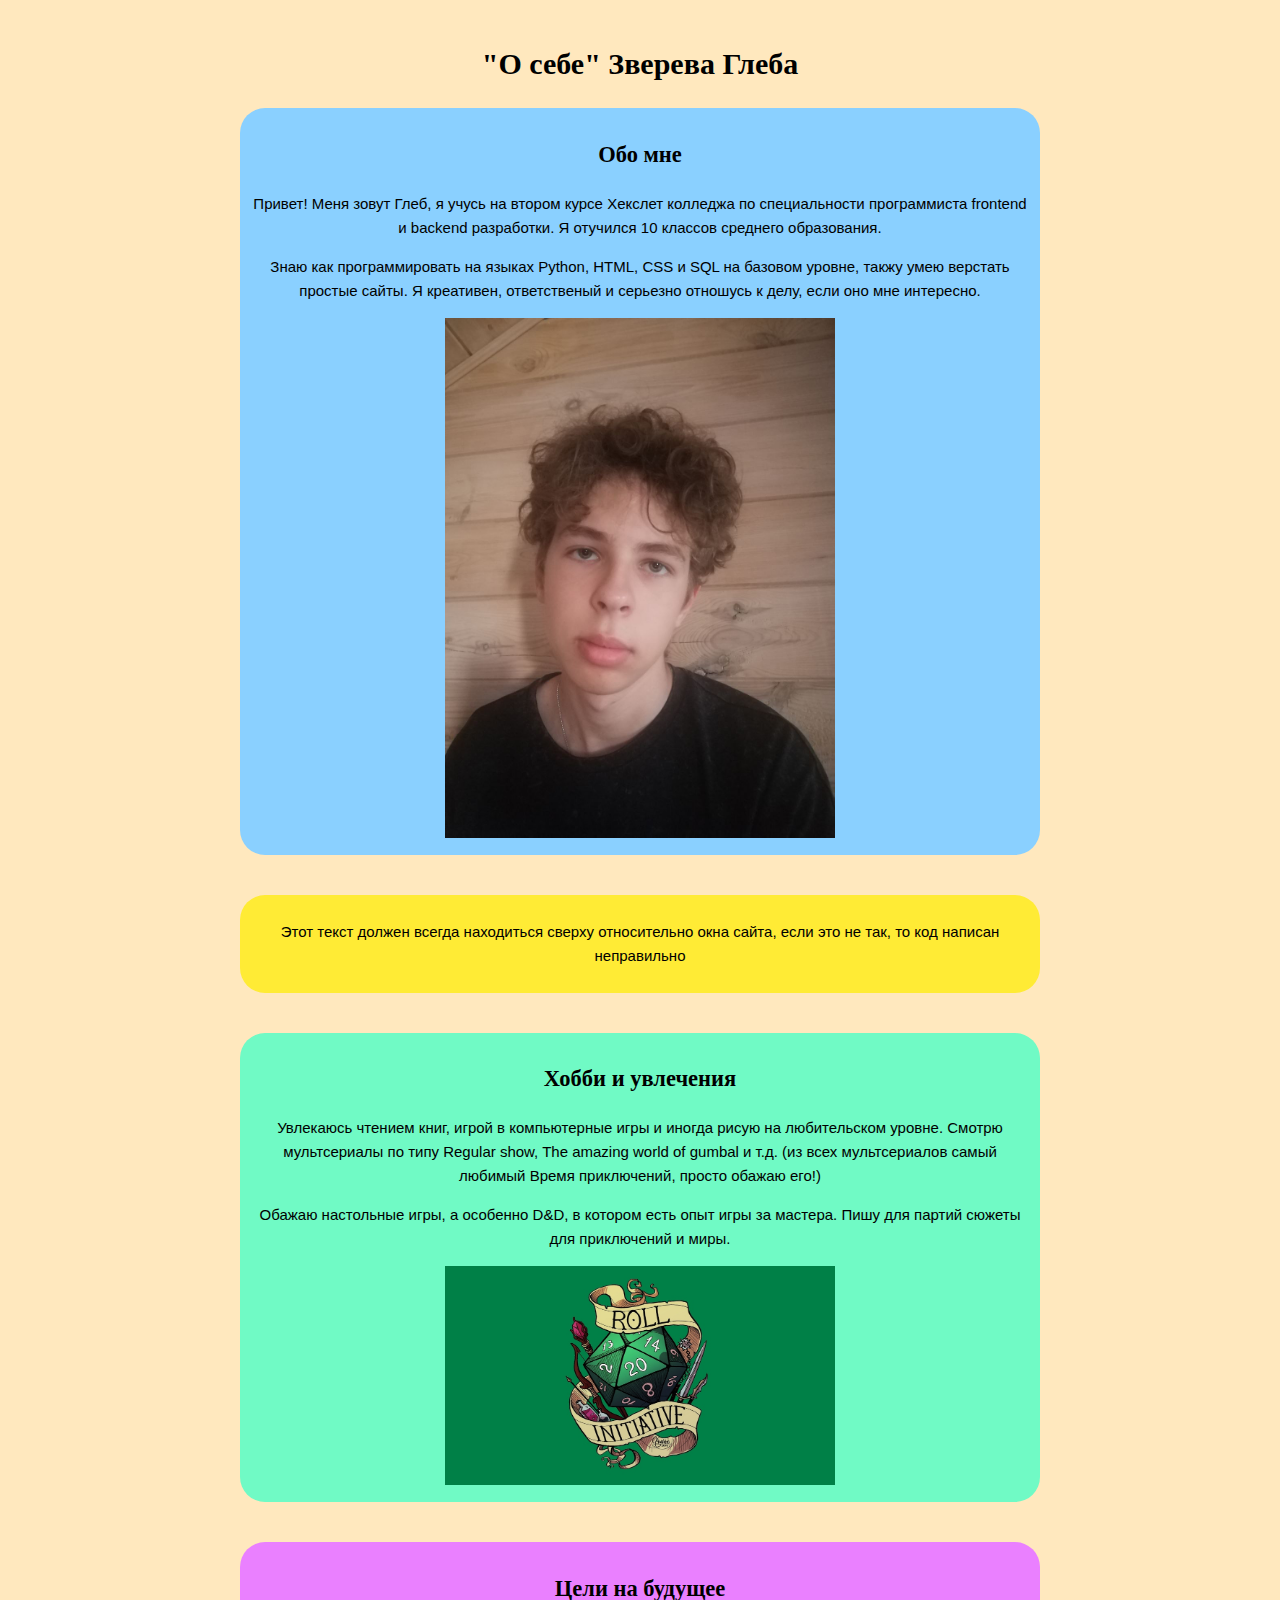
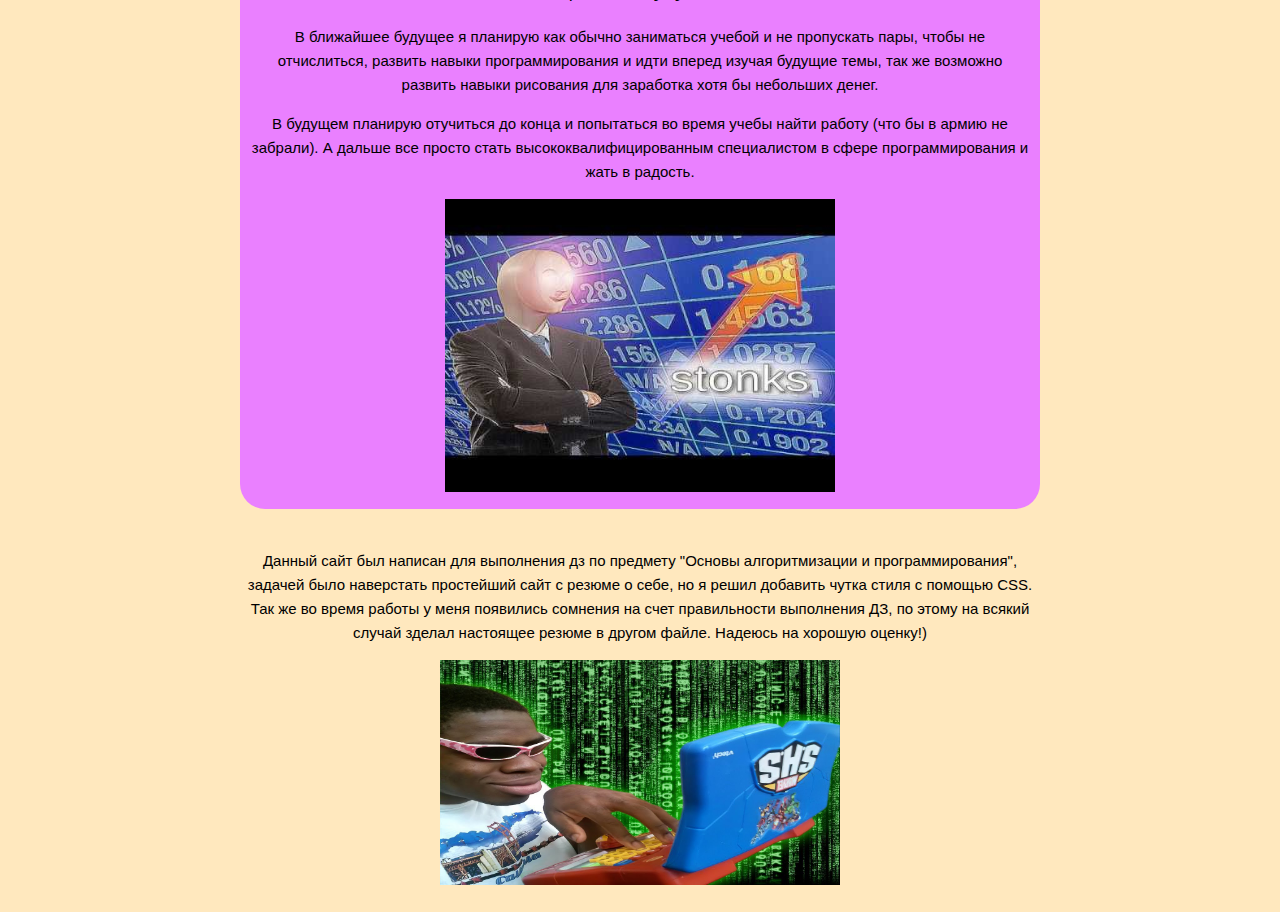
<file: aboutMeDZ/index.html>
<!DOCTYPE html>
<html lang="en">

<head>
    <meta charset="UTF-8">
    <meta name="viewport" content="width=device-width, initial-scale=1.0">
    <link rel="stylesheet" href="styles/style.css">
    <title>"О себе" Зверева Глеба</title>
</head>

<body>


    <h1>"О себе" Зверева Глеба</h1>

    <section class="aboutme">
        <h2> Обо мне</h2>
        <p>
            Привет! Меня зовут Глеб, я учусь на втором курсе Хекслет колледжа по специальности программиста frontend и
            backend разработки. Я отучился 10 классов среднего образования.
        </p>
        <p>
            Знаю как программировать на языках Python,
            HTML, CSS и SQL на базовом уровне, такжу умею верстать простые сайты. Я креативен, ответственый и серьезно
            отношусь к делу, если оно мне интересно.
        </p>
        <section class="pic">
            <img src="assest/Xlebka.jpg" alt="xlebka">
        </section>
    </section>
    <header>
        <p> Этот текст должен всегда находиться сверху относительно окна сайта, если это не так, то код написан
            неправильно</p>
    </header>
    <section class="hobby">
        <h2>Хобби и увлечения</h2>
        <p>
            Увлекаюсь чтением книг, игрой в компьютерные игры и иногда рисую на любительском уровне. Смотрю мультсериалы
            по типу Regular show, The amazing world of gumbal и т.д. (из всех мультсериалов самый любимый Время
            приключений, просто обажаю его!)
        </p>
        <p>Обажаю настольные игры, а особенно D&D, в котором есть опыт игры за мастера. Пишу для партий сюжеты для
            приключений и миры.
        </p>
        <section class="pic">
            <img src="assest/dnd.png" alt="dnd">
        </section>
    </section>

    <section class="future">
        <h2> Цели на будущее</h2>
        <p>
            В ближайшее будущее я планирую как обычно заниматься учебой и не пропускать пары, чтобы не отчислиться,
            развить навыки программирования и идти вперед изучая будущие темы, так же возможно развить навыки рисования
            для заработка хотя бы небольших денег.
        </p>
        <p>
            В будущем планирую отучиться до конца и попытаться во время учебы найти работу (что бы в армию не забрали).
            А дальше все просто стать высококвалифицированным специалистом в сфере программирования и жать в радость.
        </p>
        <section class="pic">
            <img src="assest/stonks.jpg" alt="stonks">
        </section>
    </section>

    <section class="infotmation">
        <p>
            Данный сайт был написан для выполнения дз по предмету "Основы алгоритмизации и программирования", задачей
            было наверстать простейший сайт с резюме о себе, но я решил добавить чутка стиля с помощью CSS. Так же во
            время работы у меня появились сомнения на счет правильности выполнения ДЗ, по этому на всякий случай зделал
            настоящее резюме в другом файле. Надеюсь на хорошую оценку!)
        </p>
        <section class="pic">
            <img src="assest/programist.jpg" alt="programist">
        </section>
    </section>
</body>

</html>
</file>
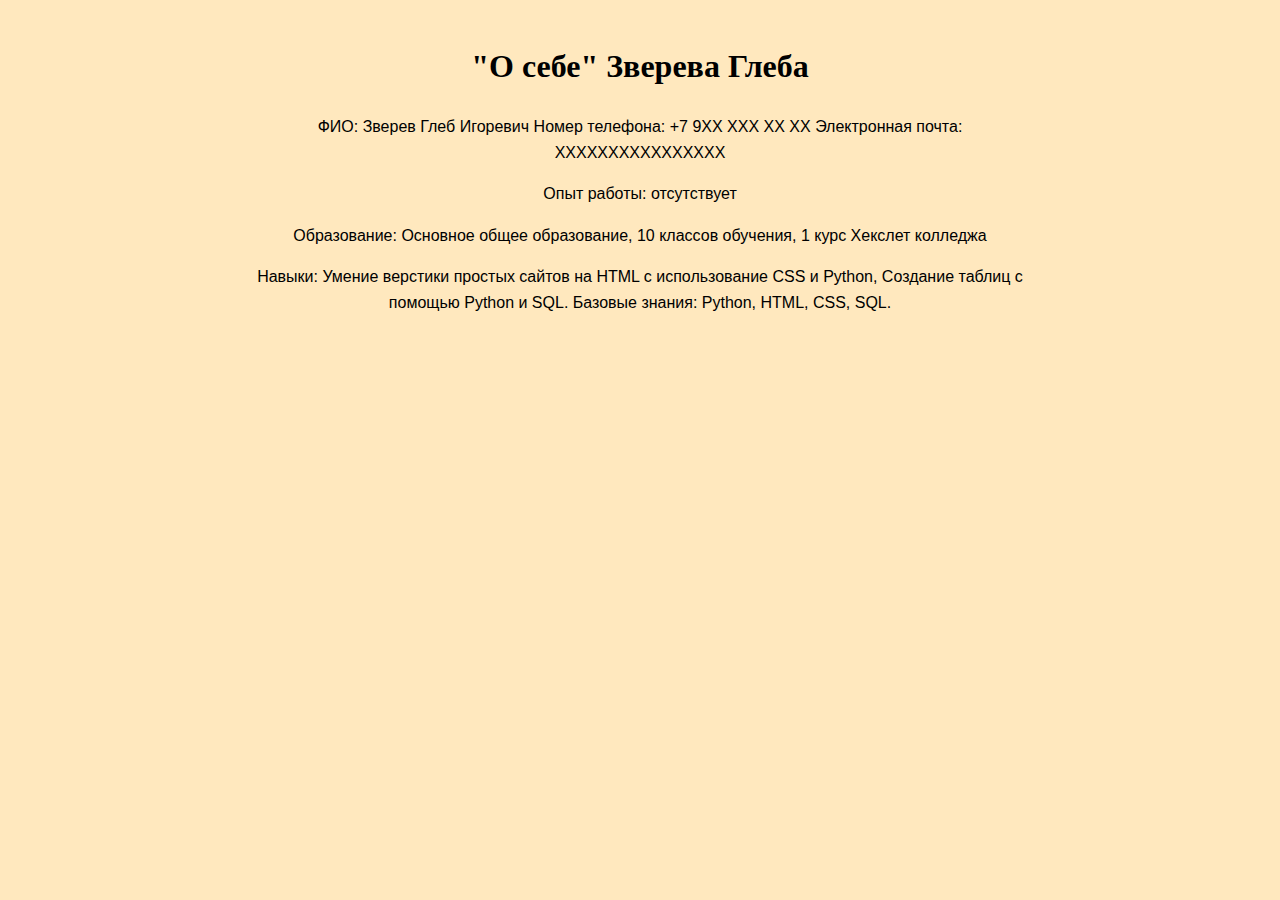
<file: rezumeDZ/index.html>
<!DOCTYPE html>
<html lang="en">

<head>
    <meta charset="UTF-8">
    <meta name="viewport" content="width=device-width, initial-scale=1.0">
    <link rel="stylesheet" href="style.css">
    <title>резюме Зверева Глеба</title>
</head>

<body>
    <h1>"О себе" Зверева Глеба</h1>

    <div class="inf"></div>
    <p>
        ФИО: Зверев Глеб Игоревич
        Номер телефона: +7 9XX XXX XX XX
        Электронная почта: XXXXXXXXXXXXXXXX
    </p>
    </div>

    <div class="exp"></div>
    <p>
        Опыт работы: отсутствует
    </p>
    </div>

    <div class="Obr"></div>
    <p>
        Образование:
        Основное общее образование, 10 классов обучения, 1 курс Хекслет колледжа
    </p>
    </div>

    <div class="pro"></div>
    <p>
        Навыки:
        Умение верстики простых сайтов на HTML с использование CSS и Python, Создание таблиц с помощью Python и SQL.
        Базовые знания: Python, HTML, CSS, SQL.
    </p>
    </div>
</body>

</html>
</file>
<file: aboutMeDZ/styles/style.css>
body {
    font-family: 'Trebuchet MS', 'Lucida Sans Unicode', 'Lucida Grande', 'Lucida Sans', Arial, sans-serif;
    line-height: 1.6;
    padding: 20px;
    max-width: 800px;
    margin: 0 auto;
    background-color: #ffe8be;
    text-align: center;
    font-size: 15px;
}

header {
    position: sticky;
    top: 0px;
    background-color: rgb(255, 235, 53);
    height: auto;
    padding: 10px;
    border-radius: 25px;
    margin-bottom: 40px;
    text-align: center;
}

h1 {
    text-align: center;
    font-family: fantasy;
}

h2 {
    text-align: center;
    font-family: franklin gothic medium;
}

.aboutme {
    background-color: rgb(138, 208, 255);
    height: auto;
    width: auto;
    padding: 10px;
    border-radius: 25px;
    margin-bottom: 40px;
    text-align: center;
}

.hobby {
    background-color: rgb(112, 250, 197);
    height: auto;
    width: auto;
    padding: 10px;
    border-radius: 25px;
    margin-bottom: 40px;
    text-align: center;
}

.future {
    background-color: rgb(234, 128, 255);
    height: auto;
    width: auto;
    padding: 10px;
    border-radius: 25px;
    margin-bottom: 40px;
    text-align: center;
}

.infotmation {
    height: auto;
    width: auto;
    text-align: center;
}

.pic {
    img {width: 50%; height: auto;}
    text-align: center;
}
</file>
<file: rezumeDZ/style.css>
body {
    font-family: 'Trebuchet MS', 'Lucida Sans Unicode', 'Lucida Grande', 'Lucida Sans', Arial, sans-serif;
    line-height: 1.6;
    padding: 20px;
    max-width: 800px;
    margin: 0 auto;
    background-color: #ffe8be;
    text-align: center;
}

h1 {
    text-align: center;
    font-family: fantasy;
}
</file>
